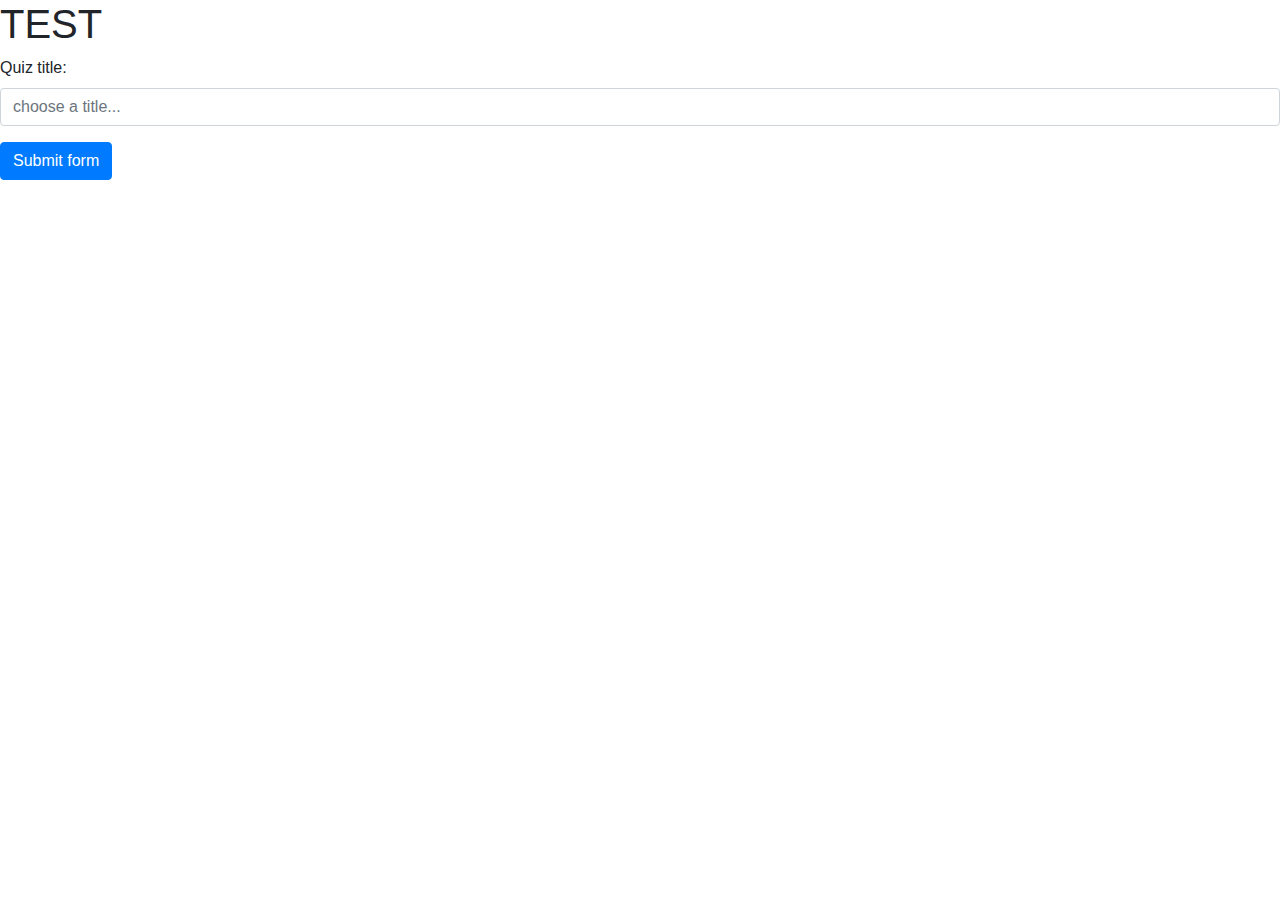
<file: bootstrap4_test/index3.html>
<!doctype html>
<html lang="en">
    <head>
        <!-- Required meta tags -->
        <meta charset="utf-8">
        <meta name="viewport" content="width=device-width, initial-scale=1, shrink-to-fit=no">

        <!-- Bootstrap CSS -->
        <link rel="stylesheet" href="https://maxcdn.bootstrapcdn.com/bootstrap/4.0.0/css/bootstrap.min.css" integrity="sha384-Gn5384xqQ1aoWXA+058RXPxPg6fy4IWvTNh0E263XmFcJlSAwiGgFAW/dAiS6JXm" crossorigin="anonymous">
        <link rel="stylesheet" href="https://use.fontawesome.com/releases/v5.0.10/css/all.css" integrity="sha384-+d0P83n9kaQMCwj8F4RJB66tzIwOKmrdb46+porD/OvrJ+37WqIM7UoBtwHO6Nlg" crossorigin="anonymous">
        <link rel="stylesheet" href="index.css">
        <title>TEST</title>
    </head>
    <body>
        <h1>TEST</h1>
        <form class="needs-validation" novalidate>
            <div class="form-group">
                <label for="title">Quiz title:</label>
                <br />
                <input type="text" id="title"
                        placeholder="choose a title..." required
                        class="form-control" />
                <div class="invalid-feedback">
                    <span class="invalid-feedback fa fa-exclamation-triangle" aria-hidden="true"></span>
                    Title is required field: please insert a valid title
                </div>
            </div>
            <button class="btn btn-primary" type="submit">Submit form</button>
        </form>

        <script>
            // Example starter JavaScript for disabling form submissions if there are invalid fields
            (function() {
              'use strict';
              window.addEventListener('load', function() {
                // Fetch all the forms we want to apply custom Bootstrap validation styles to
                var forms = document.getElementsByClassName('needs-validation');
                // Loop over them and prevent submission
                var validation = Array.prototype.filter.call(forms, function(form) {
                  form.addEventListener('submit', function(event) {
                    if (form.checkValidity() === false) {
                      event.preventDefault();
                      event.stopPropagation();
                    }
                    form.classList.add('was-validated');
                  }, false);
                });
              }, false);
            })();
            </script>

        <!-- Optional JavaScript -->
        <!-- jQuery first, then Popper.js, then Bootstrap JS -->
        <script src="https://code.jquery.com/jquery-3.2.1.slim.min.js" integrity="sha384-KJ3o2DKtIkvYIK3UENzmM7KCkRr/rE9/Qpg6aAZGJwFDMVNA/GpGFF93hXpG5KkN" crossorigin="anonymous"></script>
        <script src="https://cdnjs.cloudflare.com/ajax/libs/popper.js/1.12.9/umd/popper.min.js" integrity="sha384-ApNbgh9B+Y1QKtv3Rn7W3mgPxhU9K/ScQsAP7hUibX39j7fakFPskvXusvfa0b4Q" crossorigin="anonymous"></script>
        <script src="https://maxcdn.bootstrapcdn.com/bootstrap/4.0.0/js/bootstrap.min.js" integrity="sha384-JZR6Spejh4U02d8jOt6vLEHfe/JQGiRRSQQxSfFWpi1MquVdAyjUar5+76PVCmYl" crossorigin="anonymous"></script>
    </body>
</html>
</file>
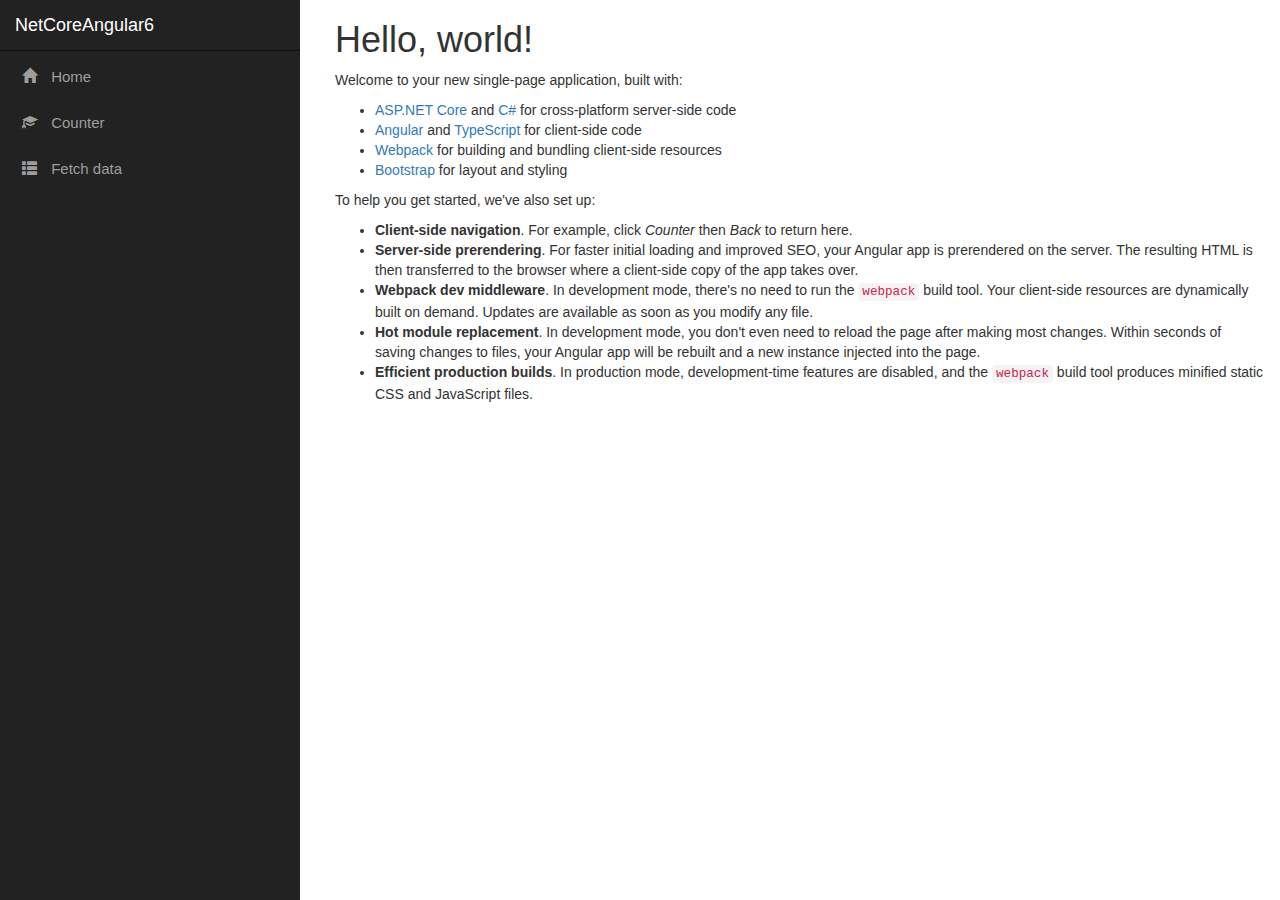
<file: Migration3_4/Index3_3_7.html>
﻿<!DOCTYPE html>
<html>
<head>
    <meta charset="utf-8" />
    <!-- Latest compiled and minified CSS -->
    <link rel="stylesheet" href="https://maxcdn.bootstrapcdn.com/bootstrap/3.3.7/css/bootstrap.min.css" integrity="sha384-BVYiiSIFeK1dGmJRAkycuHAHRg32OmUcww7on3RYdg4Va+PmSTsz/K68vbdEjh4u" crossorigin="anonymous">
    <link rel="stylesheet" href="CSS/style3_7.css" />
    <title></title>
</head>
<body>
    <div class='container-fluid'>
        <div class='row'>
            <div class='col-sm-3'>
                <div class='main-nav'>
                    <div class='navbar navbar-inverse'>
                        <div class='navbar-header'>
                            <button type='button' class='navbar-toggle' data-toggle='collapse' data-target='.navbar-collapse'>
                                <span class='sr-only'>Toggle navigation</span>
                                <span class='icon-bar'></span>
                                <span class='icon-bar'></span>
                                <span class='icon-bar'></span>
                            </button>
                            <a class='navbar-brand' [routerLink]="['/home']">NetCoreAngular6</a>
                        </div>
                        <div class='clearfix'></div>
                        <div class='navbar-collapse collapse'>
                            <ul class='nav navbar-nav'>
                                <li [routerLinkActive]="['link-active']">
                                    <a [routerLink]="['/home']">
                                        <span class='glyphicon glyphicon-home'></span> Home
                                    </a>
                                </li>
                                <li [routerLinkActive]="['link-active']">
                                    <a [routerLink]="['/counter']">
                                        <span class='glyphicon glyphicon-education'></span> Counter
                                    </a>
                                </li>
                                <li [routerLinkActive]="['link-active']">
                                    <a [routerLink]="['/fetch-data']">
                                        <span class='glyphicon glyphicon-th-list'></span> Fetch data
                                    </a>
                                </li>
                            </ul>
                        </div>
                    </div>
                </div>

            </div>
            <div class='col-sm-9 body-content'>
                <h1>Hello, world!</h1>
                <p>Welcome to your new single-page application, built with:</p>
                <ul>
                    <li><a href='https://get.asp.net/'>ASP.NET Core</a> and <a href='https://msdn.microsoft.com/en-us/library/67ef8sbd.aspx'>C#</a> for cross-platform server-side code</li>
                    <li><a href='https://angular.io/'>Angular</a> and <a href='http://www.typescriptlang.org/'>TypeScript</a> for client-side code</li>
                    <li><a href='https://webpack.github.io/'>Webpack</a> for building and bundling client-side resources</li>
                    <li><a href='http://getbootstrap.com/'>Bootstrap</a> for layout and styling</li>
                </ul>
                <p>To help you get started, we've also set up:</p>
                <ul>
                    <li><strong>Client-side navigation</strong>. For example, click <em>Counter</em> then <em>Back</em> to return here.</li>
                    <li><strong>Server-side prerendering</strong>. For faster initial loading and improved SEO, your Angular app is prerendered on the server. The resulting HTML is then transferred to the browser where a client-side copy of the app takes over.</li>
                    <li><strong>Webpack dev middleware</strong>. In development mode, there's no need to run the <code>webpack</code> build tool. Your client-side resources are dynamically built on demand. Updates are available as soon as you modify any file.</li>
                    <li><strong>Hot module replacement</strong>. In development mode, you don't even need to reload the page after making most changes. Within seconds of saving changes to files, your Angular app will be rebuilt and a new instance injected into the page.</li>
                    <li><strong>Efficient production builds</strong>. In production mode, development-time features are disabled, and the <code>webpack</code> build tool produces minified static CSS and JavaScript files.</li>
                </ul>
            </div>
        </div>
    </div>
    <script src="https://code.jquery.com/jquery-3.3.1.js"
            integrity="sha256-2Kok7MbOyxpgUVvAk/HJ2jigOSYS2auK4Pfzbm7uH60="
            crossorigin="anonymous"></script>
    <!-- Latest compiled and minified JavaScript -->
    <script src="https://maxcdn.bootstrapcdn.com/bootstrap/3.3.7/js/bootstrap.min.js" integrity="sha384-Tc5IQib027qvyjSMfHjOMaLkfuWVxZxUPnCJA7l2mCWNIpG9mGCD8wGNIcPD7Txa" crossorigin="anonymous"></script>
</body>
</html>
</file>
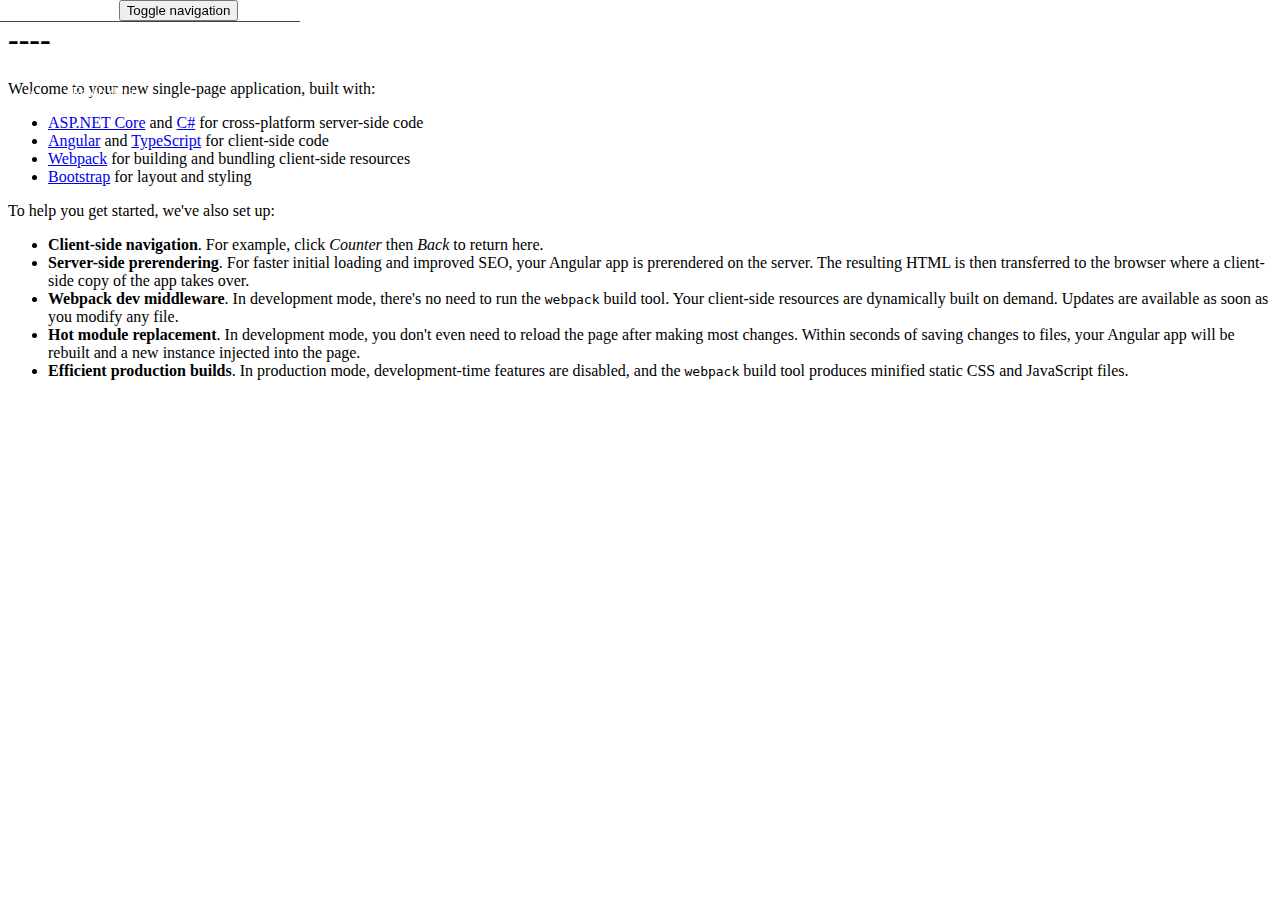
<file: Migration3_4/Index4_1.html>
﻿<!DOCTYPE html>
<html>
<head>
    <meta charset="utf-8" />
    <link rel="stylesheet" href="https://stackpath.bootstrapcdn.com/bootstrap/4.1.0/css/bootstrap.min.css" integrity="sha384-9gVQ4dYFwwWSjIDZnLEWnxCjeSWFphJiwGPXr1jddIhOegiu1FwO5qRGvFXOdJZ4" crossorigin="anonymous">
    <link rel="stylesheet" href="https://use.fontawesome.com/releases/v5.0.13/css/all.css" integrity="sha384-DNOHZ68U8hZfKXOrtjWvjxusGo9WQnrNx2sqG0tfsghAvtVlRW3tvkXWZh58N9jp" crossorigin="anonymous">
    <link rel="stylesheet" href="CSS/style4_1.css" />
    <title></title>
</head>
<body>
    <div class='container-fluid'>
        <div class='row'>
            <div class='col-sm-3'>
                <div class='main-nav'>
                    <nav class='navbar navbar-expand-md bg-dark navbar-dark'>
                        <div class='navbar-header'>
                            <a class='navbar-brand' [routerLink]="['/home']">NetCoreAngular6</a>
                            <button type='button' class='navbar-toggler' data-toggle='collapse' data-target='.navbar-collapse'>
                                <span class='sr-only'>Toggle navigation</span>
                                <span class='navbar-toggler-icon'></span>
                            </button>
                        </div>
                        <div class='clearfix'></div>
                        <div class='collapse navbar-collapse'>
                            <ul class='nav navbar-brand'>
                                <li [routerLinkActive]="['link-active']">
                                    <a [routerLink]="['/home']">
                                        <span class='fa fa-home'></span> Home
                                    </a>
                                </li>
                                <li [routerLinkActive]="['link-active']">
                                    <a [routerLink]="['/counter']">
                                        <span class='fa fa-sort-numeric-up'></span> Counter
                                    </a>
                                </li>
                                <li [routerLinkActive]="['link-active']">
                                    <a [routerLink]="['/fetch-data']">
                                        <span class='fa fa-download'></span> Fetch data
                                    </a>
                                </li>
                            </ul>
                        </div>
                    </nav>
                </div>
            </div>
            <div class='col-sm-9 body-content'>
                <h1>----</h1>
                <p>Welcome to your new single-page application, built with:</p>
                <ul>
                    <li><a href='https://get.asp.net/'>ASP.NET Core</a> and <a href='https://msdn.microsoft.com/en-us/library/67ef8sbd.aspx'>C#</a> for cross-platform server-side code</li>
                    <li><a href='https://angular.io/'>Angular</a> and <a href='http://www.typescriptlang.org/'>TypeScript</a> for client-side code</li>
                    <li><a href='https://webpack.github.io/'>Webpack</a> for building and bundling client-side resources</li>
                    <li><a href='http://getbootstrap.com/'>Bootstrap</a> for layout and styling</li>
                </ul>
                <p>To help you get started, we've also set up:</p>
                <ul>
                    <li><strong>Client-side navigation</strong>. For example, click <em>Counter</em> then <em>Back</em> to return here.</li>
                    <li><strong>Server-side prerendering</strong>. For faster initial loading and improved SEO, your Angular app is prerendered on the server. The resulting HTML is then transferred to the browser where a client-side copy of the app takes over.</li>
                    <li><strong>Webpack dev middleware</strong>. In development mode, there's no need to run the <code>webpack</code> build tool. Your client-side resources are dynamically built on demand. Updates are available as soon as you modify any file.</li>
                    <li><strong>Hot module replacement</strong>. In development mode, you don't even need to reload the page after making most changes. Within seconds of saving changes to files, your Angular app will be rebuilt and a new instance injected into the page.</li>
                    <li><strong>Efficient production builds</strong>. In production mode, development-time features are disabled, and the <code>webpack</code> build tool produces minified static CSS and JavaScript files.</li>
                </ul>
            </div>
        </div>
    </div>
    <script src="https://code.jquery.com/jquery-3.3.1.slim.min.js" integrity="sha384-q8i/X+965DzO0rT7abK41JStQIAqVgRVzpbzo5smXKp4YfRvH+8abtTE1Pi6jizo" crossorigin="anonymous"></script>
    <script src="https://cdnjs.cloudflare.com/ajax/libs/popper.js/1.14.0/umd/popper.min.js" integrity="sha384-cs/chFZiN24E4KMATLdqdvsezGxaGsi4hLGOzlXwp5UZB1LY//20VyM2taTB4QvJ" crossorigin="anonymous"></script>
    <script src="https://stackpath.bootstrapcdn.com/bootstrap/4.1.0/js/bootstrap.min.js" integrity="sha384-uefMccjFJAIv6A+rW+L4AHf99KvxDjWSu1z9VI8SKNVmz4sk7buKt/6v9KI65qnm" crossorigin="anonymous"></script>
</body>
</html>
</file>
<file: bootstrap4_test/index.css>
#leftmenu{
    background-color: coral;
    /* max-width: 300px; */
    /* min-width: 300px; */
    /* width: 300px; */
}

#contentsite{
    background-color: cornflowerblue;
}

.fa-exclamation-triangle {
    width: 15px;
    margin: -30px 20px;
    float: right;
    font-size: 20px;
  }
</file>
<file: Migration3_4/CSS/style3_7.css>
﻿@media (max-width: 767px) {
    /* On small screens, the nav menu spans the full width of the screen. Leave a space for it. */
    .body-content {
        padding-top: 50px;
    }
}

li .glyphicon {
    margin-right: 10px;
}

/* Highlighting rules for nav menu items */
li.link-active a,
li.link-active a:hover,
li.link-active a:focus {
    background-color: #4189C7;
    color: white;
}

/* Keep the nav menu independent of scrolling and on top of other items */
.main-nav {
    position: fixed;
    top: 0;
    left: 0;
    right: 0;
    z-index: 1;
}

@media (min-width: 768px) {
    /* On small screens, convert the nav menu to a vertical sidebar */
    .main-nav {
        height: 100%;
        width: calc(25% - 20px);
    }

    .navbar {
        border-radius: 0px;
        border-width: 0px;
        height: 100%;
    }

    .navbar-header {
        float: none;
    }

    .navbar-collapse {
        border-top: 1px solid #444;
        padding: 0px;
    }

    .navbar ul {
        float: none;
    }

    .navbar li {
        float: none;
        font-size: 15px;
        margin: 6px;
    }

        .navbar li a {
            padding: 10px 16px;
            border-radius: 4px;
        }

    .navbar a {
        /* If a menu item's text is too long, truncate it */
        width: 100%;
        white-space: nowrap;
        overflow: hidden;
        text-overflow: ellipsis;
    }
}
</file>
<file: Migration3_4/CSS/style4_1.css>
﻿@media (max-width: 767px) {
    /* On small screens, the nav menu spans the full width of the screen. Leave a space for it. */
    .body-content {
        padding-top: 50px;
    }

    .navbar {
        color: red;
    }
}

.full-width {
    width: 100%;
}

li .fa {
    margin-right: 10px;
}

/* Highlighting rules for nav menu items */
li.link-active a,
li.link-active a:hover,
li.link-active a:focus {
    background-color: #4189C7;
    color: white;
    padding: 4px;
    border-radius: 4px;
    width: 100%;
}

/* Keep the nav menu independent of scrolling and on top of other items */
.main-nav {
    position: fixed;
    top: 0;
    left: 0;
    right: 0;
    z-index: 1;
    color: white;
}

@media (min-width: 768px) {
    /* On small screens, convert the nav menu to a vertical sidebar */
    .main-nav {
        height: 100%;
        width: calc(25% - 20px);
        color: white;
    }

    .navbar {
        border-radius: 0px;
        border-width: 0px;
        height: 100%;
        width: 100%;
    }

    .navbar-header {
        float: none;
        width: 100%;
    }

    .navbar-collapse {
        border-top: 1px solid #444;
        padding: 0px;
        width: 100%;
        vertical-align: top;
    }

    .clearfix {
        width: 100%;
    }

    .navbar ul {
        float: none;
        width: 100%;
        height: 100%;
    }

    .navbar li {
        float: none;
        font-size: 15px;
        margin: 6px;
        width: 100%;
    }

        .navbar li a {
            padding: 10px 16px;
            border-radius: 4px;
            width: 100%;
        }

    .navbar a {
        /* If a menu item's text is too long, truncate it */
        width: 100%;
        white-space: nowrap;
        overflow: hidden;
        text-overflow: ellipsis;
    }
}
</file>
